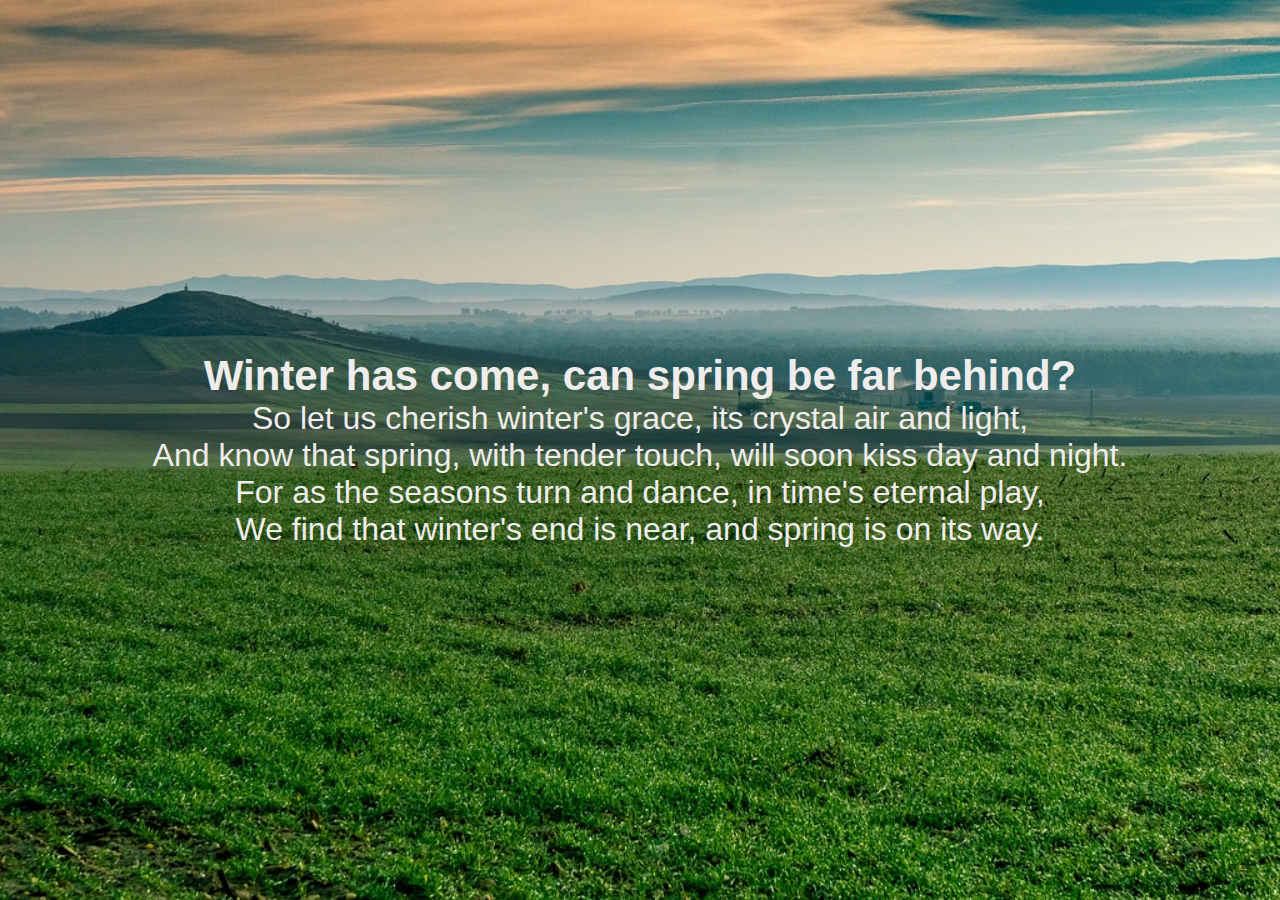
<file: index.html>
<!DOCTYPE html>
<html lang="en">
    <head>
        <meta charset="UTF-8">
        <meta name="viewport" content="width=device-width, initial-scale=1.0">
        <meta name="author" content="jiayi">
        <title>Working with cookies</title>
        <link rel="stylesheet" href="./assets/css/style.css" media="all">
        <link rel="preconnect" href="https://fonts.googleapis.com">
        <link rel="preconnect" href="https://fonts.gstatic.com" crossorigin>
        <link rel="stylesheet" href="https://fonts.googleapis.com/css2?family=Nunito+Sans:ital,opsz,wght@0,6..12,200..1000;1,6..12,200..1000&display=swap" >
        <link rel="stylesheet" href="https://cdnjs.cloudflare.com/ajax/libs/font-awesome/6.6.0/css/all.min.css" integrity="sha512-Kc323vGBEqzTmouAECnVceyQqyqdsSiqLQISBL29aUW4U/M7pSPA/gEUZQqv1cwx4OnYxTxve5UMg5GT6L4JJg==" crossorigin="anonymous" referrerpolicy="no-referrer" />
        <link rel="icon" href="./assets/img/letter-n.png" type="x-icon">
        <script src ="assets/js/cookies.js" defer></script>       
    </head>
    <body>            
        <div class="hero">
            <div class="hero-content">
              <h1>Winter has come, can spring be far behind?</h1>
              <p>So let us cherish winter's grace, its crystal air and light,<br>
                And know that spring, with tender touch, will soon kiss day and night.<br>
                For as the seasons turn and dance, in time's eternal play,<br>
                We find that winter's end is near, and spring is on its way.</p>
            </div>

            <div id="cookieModal" class="modal cookieModal">
                <div class="modal-content">
                    <span class="close">&times;</span>
                    <h2>Cookie Notice</h2>
                    <p>We use cookies to improve your experience on our website. By clicking "Accept All," you agree to the use of cookies for marketing and analytics purposes.</p>
                    <div class="button-container">
                        <button class="acceptAll">Accept All</button>
                        <button class="cookieSettings">Settings</button>
                    </div>                    
                </div>
            </div>
        
            <div id="settingsModal" class="modal settingsModal">
                <div class="modal-content">
                    <span class="close">&times;</span>
                    <h2>Cookie Settings</h2>
                    <p>Customize your cookie preferences:</p>
                    <div class="label-container">
                        <label class="switch">
                            <input type="checkbox" checked class="browserCookie">
                            <span class="slider"></span>
                            <span class="label-text">Browser Information</span>
                        </label><br>
                        <label class="switch">
                            <input type="checkbox" checked class="osCookie">
                            <span class="slider"></span>
                            <span class="label-text">Operating System Information</span>
                        </label><br>
                        <label class="switch">
                            <input type="checkbox" checked class="screenCookie">
                            <span class="slider"></span>
                            <span class="label-text">Screen Resolution</span>
                        </label><br>
                    </div>                    
                                      
                    <button class="saveSettings">Save</button>
                </div>
            </div>
        </div>
    </body>
</html>
</file>
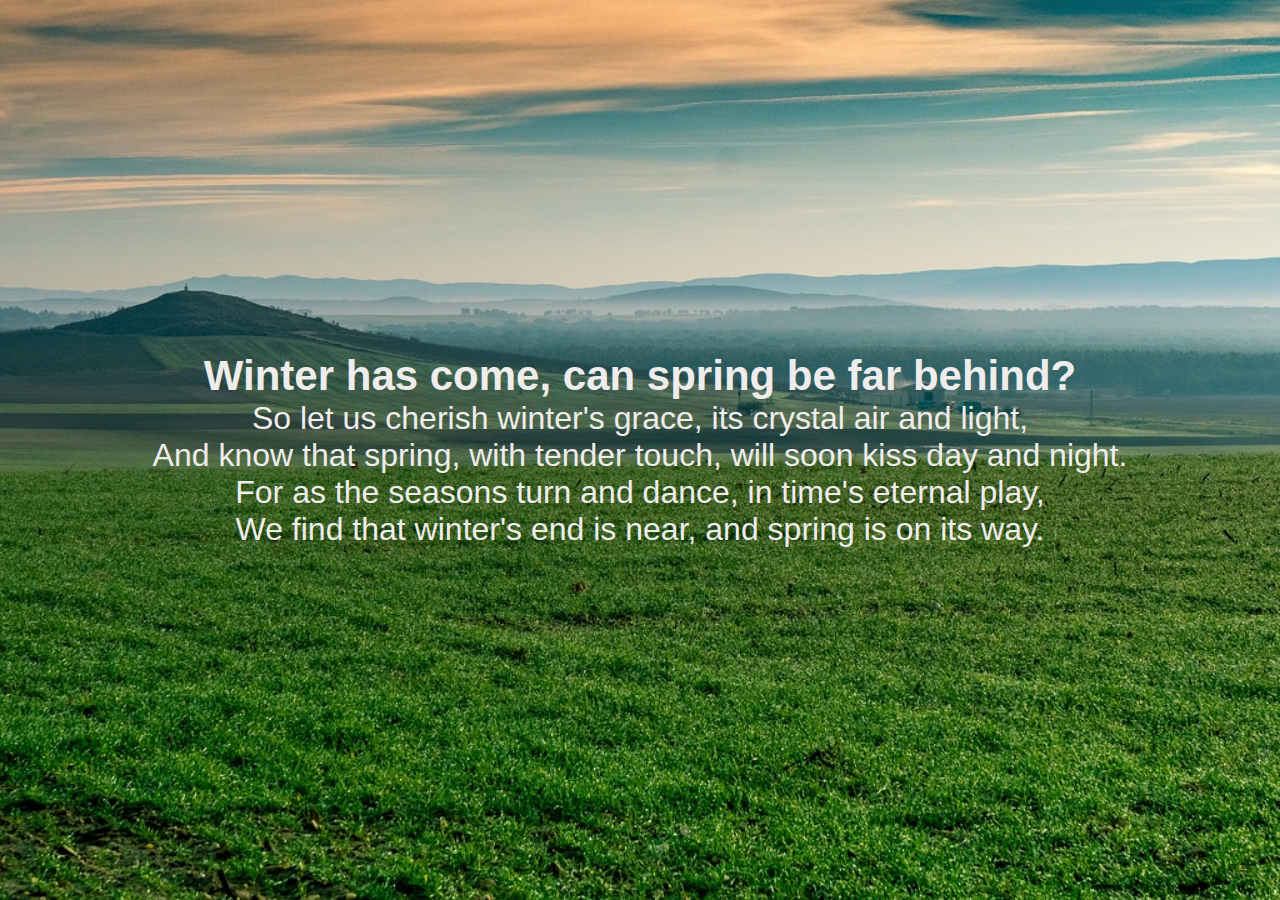
<file: indel.html>
<!DOCTYPE html>
<html lang="en">
    <head>
        <meta charset="UTF-8">
        <meta name="viewport" content="width=device-width, initial-scale=1.0">
        <meta name="author" content="jiayi">
        <title>Working with cookies</title>
        <link rel="stylesheet" href="./assets/css/style.css" media="all">
        <link rel="preconnect" href="https://fonts.googleapis.com">
        <link rel="preconnect" href="https://fonts.gstatic.com" crossorigin>
        <link rel="stylesheet" href="https://fonts.googleapis.com/css2?family=Nunito+Sans:ital,opsz,wght@0,6..12,200..1000;1,6..12,200..1000&display=swap" >
        <link rel="stylesheet" href="https://cdnjs.cloudflare.com/ajax/libs/font-awesome/6.6.0/css/all.min.css" integrity="sha512-Kc323vGBEqzTmouAECnVceyQqyqdsSiqLQISBL29aUW4U/M7pSPA/gEUZQqv1cwx4OnYxTxve5UMg5GT6L4JJg==" crossorigin="anonymous" referrerpolicy="no-referrer" />
        <link rel="icon" href="./assets/img/letter-n.png" type="x-icon">
        <script src ="assets/js/cookies.js" defer></script>       
    </head>
    <body>            
        <div class="hero">
            <div class="hero-content">
              <h1>Winter has come, can spring be far behind?</h1>
              <p>So let us cherish winter's grace, its crystal air and light,<br>
                And know that spring, with tender touch, will soon kiss day and night.<br>
                For as the seasons turn and dance, in time's eternal play,<br>
                We find that winter's end is near, and spring is on its way.</p>
            </div>

            <div id="cookieModal" class="modal cookieModal">
                <div class="modal-content">
                    <span class="close">&times;</span>
                    <h2>Cookie Notice</h2>
                    <p>We use cookies to improve your experience on our website. By clicking "Accept All," you agree to the use of cookies for marketing and analytics purposes.</p>
                    <div class="button-container">
                        <button class="acceptAll">Accept All</button>
                        <button class="cookieSettings">Settings</button>
                    </div>                    
                </div>
            </div>
        
            <div id="settingsModal" class="modal settingsModal">
                <div class="modal-content">
                    <span class="close">&times;</span>
                    <h2>Cookie Settings</h2>
                    <p>Customize your cookie preferences:</p>
                    <div class="label-container">
                        <label class="switch">
                            <input type="checkbox" checked class="browserCookie">
                            <span class="slider"></span>
                            <span class="label-text">Browser Information</span>
                        </label><br>
                        <label class="switch">
                            <input type="checkbox" checked class="osCookie">
                            <span class="slider"></span>
                            <span class="label-text">Operating System Information</span>
                        </label><br>
                        <label class="switch">
                            <input type="checkbox" checked class="screenCookie">
                            <span class="slider"></span>
                            <span class="label-text">Screen Resolution</span>
                        </label><br>
                    </div>                    
                                      
                    <button class="saveSettings">Save</button>
                </div>
            </div>
        </div>
    </body>
</html>
</file>
<file: assets/css/style.css>
@charset "utf-8";

.container {
    width: min(100% - 30px, 1200px);
    margin-inline: auto;
  }

*{
    margin: 0px;
    padding: 0px;
    box-sizing: border-box;   
}

/* Basic page container */
body {
    font-family: "Nunito", sans-serif;
    background-color: #f0f0f0f0;
    display: flex;
    justify-content: center;
    align-items: center;
   
}

.hero {
    width: 100%;
    height: 100dvh; 
    display: flex;
    justify-content: center;
    align-items: center;
    background: url('../img/field.jpg') no-repeat center center;
    background-size: cover;
    color: white;
    text-align: center;
  }
  
.hero-content {
    color: rgb(239, 236, 236);
    padding: 20px;
    border-radius: 10px;
    max-width: 80%; 
    h1 {
        font-size: 42px;
    }

    p{
        font-size: 32px;
    }
}

.modal {
    position: fixed;
    top: 50%;
    left: 50%;
    transform: translate(-50%, -50%);
    display: none;
    z-index: 1;
    width: 60%;
    height: 100%;
    overflow: auto;
    background-color: rgba(0, 0, 0, 0.4);
}

.modal-content {
    display: flex;
    flex-direction: column;
    align-items: center;
    justify-content: center;
    text-align: left;
    height: auto;
    background-color: #fefefe;
    margin: 20% auto;
    padding: 20px;
    border: 1px solid #888;
    width: 40%;
    color: rgb(11, 11, 11);
    p{
        line-height: 1.3;
    }       
}

.settingsModal p{
    margin-bottom: 10px;
}

.label-container {
    display: flex;
    flex-direction: column; 
    gap: 3px;  
}

.label-container label {                
    text-align: left;       
}

.switch {
    display: flex;
    align-items: center;
    position: relative;
    margin-bottom: 10px;
}

.switch input {
    opacity: 0;
    width: 0;
    height: 0;
}

.slider {
    position: relative;
    cursor: pointer;
    width: 50px;
    height: 24px;
    background-color: #ccc;
    transition: 0.4s;
    border-radius: 34px;
    margin-right: 10px; 
}

.slider:before {
    position: absolute;
    content: "";
    height: 20px;
    width: 20px;
    border-radius: 50%;
    left: 2px;
    bottom: 2.5px;
    background-color: white;
    transition: 0.4s;
}

input:checked + .slider {
    background-color: #4CAF50;
}

input:checked + .slider:before {
    transform: translateX(26px);
}

.label-text {
    font-size: 16px;
    white-space: nowrap; 
}

.close {
    position: absolute;
    top: 0;
    right: 25px;
    font-size: 35px;
    font-weight: bold;
    color: #000;
    cursor: pointer;
}

.button-container { 
    margin-top: 10px;
    display: flex; 
    justify-content: space-between; 
    gap: 10px;  
} 

.acceptAll { 
    padding: 10px 20px; 
    border: none; 
    border-radius: 5px; 
    cursor: pointer; 
    background-color: #007BFF; 
    color: white; 
    font-size: 16px
}

.cookieSettings {
    padding: 10px 20px; 
    border: none; 
    border-radius: 5px; 
    cursor: pointer; 
    background-color: #73cf11; 
    color: white; 
    font-size: 16px
}

.saveSettings {
    margin-top: 20px;
    padding: 10px 20px; 
    border: none; 
    border-radius: 5px; 
    cursor: pointer; 
    background-color: #007BFF; 
    color: white; 
    font-size: 16px
}
</file>
